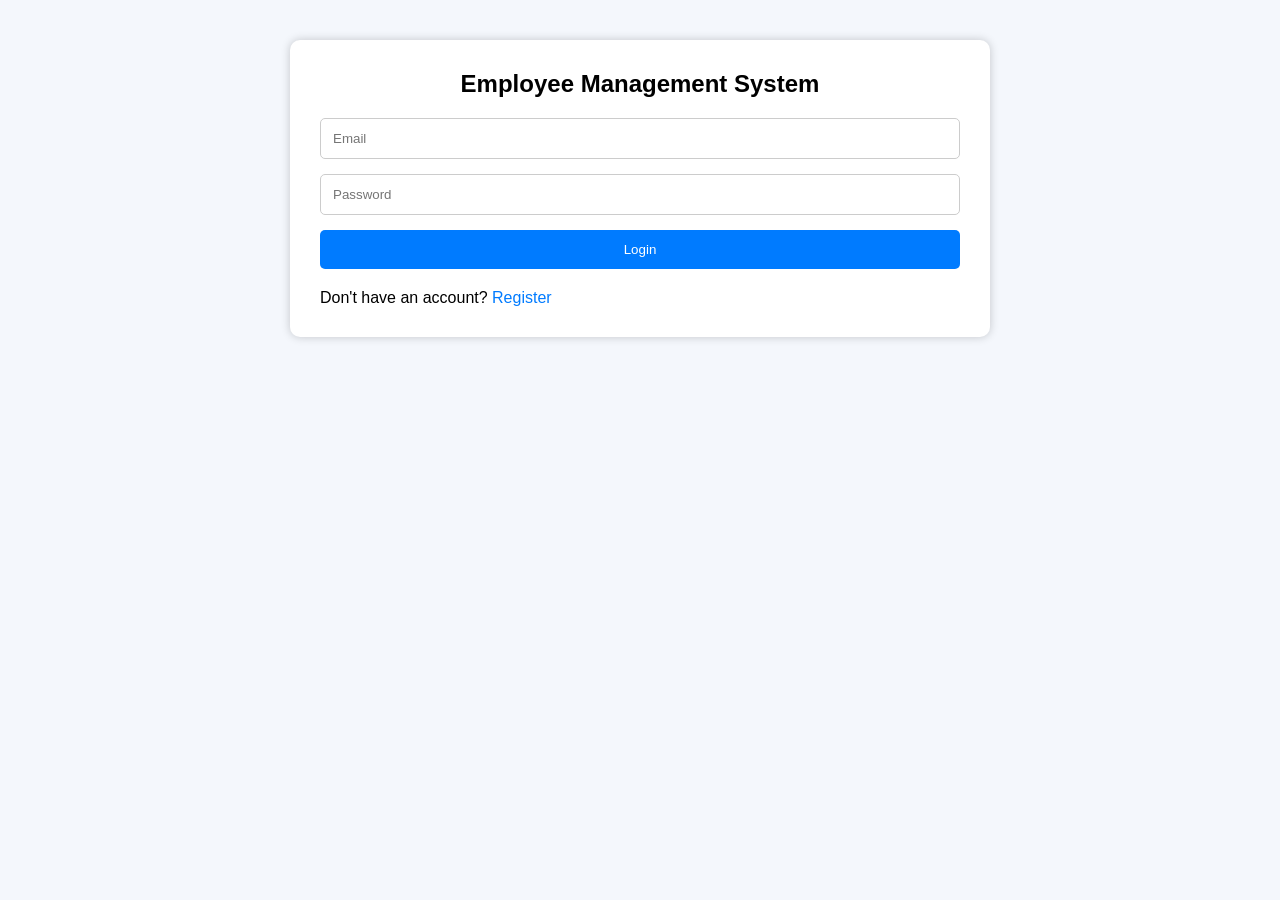
<file: frontend/index.html>
<!DOCTYPE html>
<html>
<head>
    <title>Employee Management - Login</title>
    <link rel="stylesheet" href="css/style.css">
</head>

<body>

<div class="container">

<h2>Employee Management System</h2>

<form id="loginForm">

<input
type="email"
id="email"
placeholder="Email"
required>

<input
type="password"
id="password"
placeholder="Password"
required>

<button type="submit">
Login
</button>

</form>

<p>
Don't have an account?
<a href="register.html">Register</a>
</p>

</div>

<script src="js/login.js"></script>

</body>
</html>
</file>
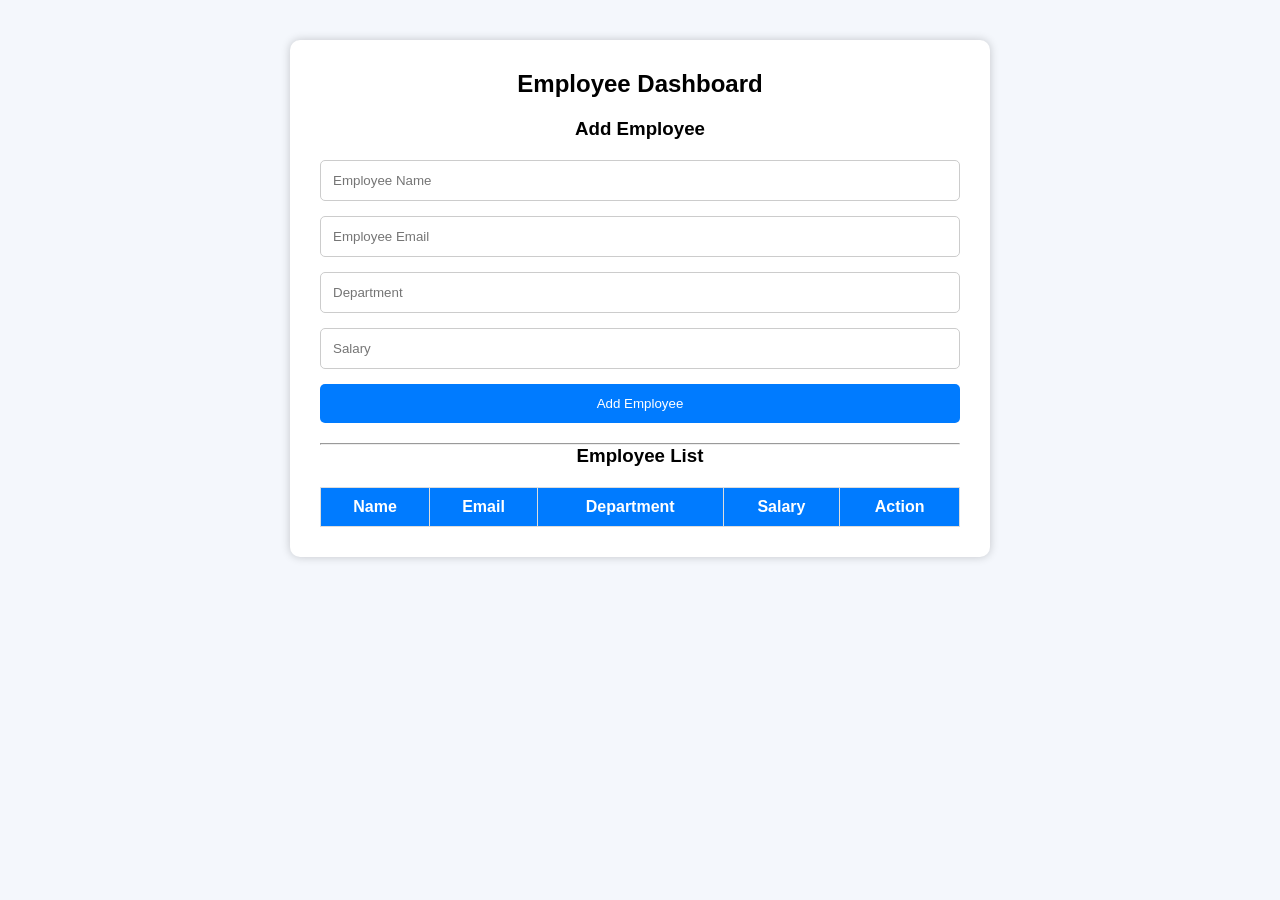
<file: frontend/dashboard.html>
<!DOCTYPE html>
<html>

<head>

<title>Dashboard</title>

<link rel="stylesheet" href="css/style.css">

</head>

<body>

<div class="container">

<h2>Employee Dashboard</h2>

<h3>Add Employee</h3>

<form id="employeeForm">

<input
id="name"
placeholder="Employee Name"
required>

<input
id="email"
placeholder="Employee Email"
required>

<input
id="department"
placeholder="Department"
required>

<input
id="salary"
placeholder="Salary"
required>

<button>
Add Employee
</button>

</form>

<hr>

<h3>Employee List</h3>

<table>

<thead>

<tr>

<th>Name</th>

<th>Email</th>

<th>Department</th>

<th>Salary</th>

<th>Action</th>

</tr>

</thead>

<tbody id="employeeTable">

</tbody>

</table>

</div>

<script src="js/dashboard.js"></script>

</body>

</html>
</file>
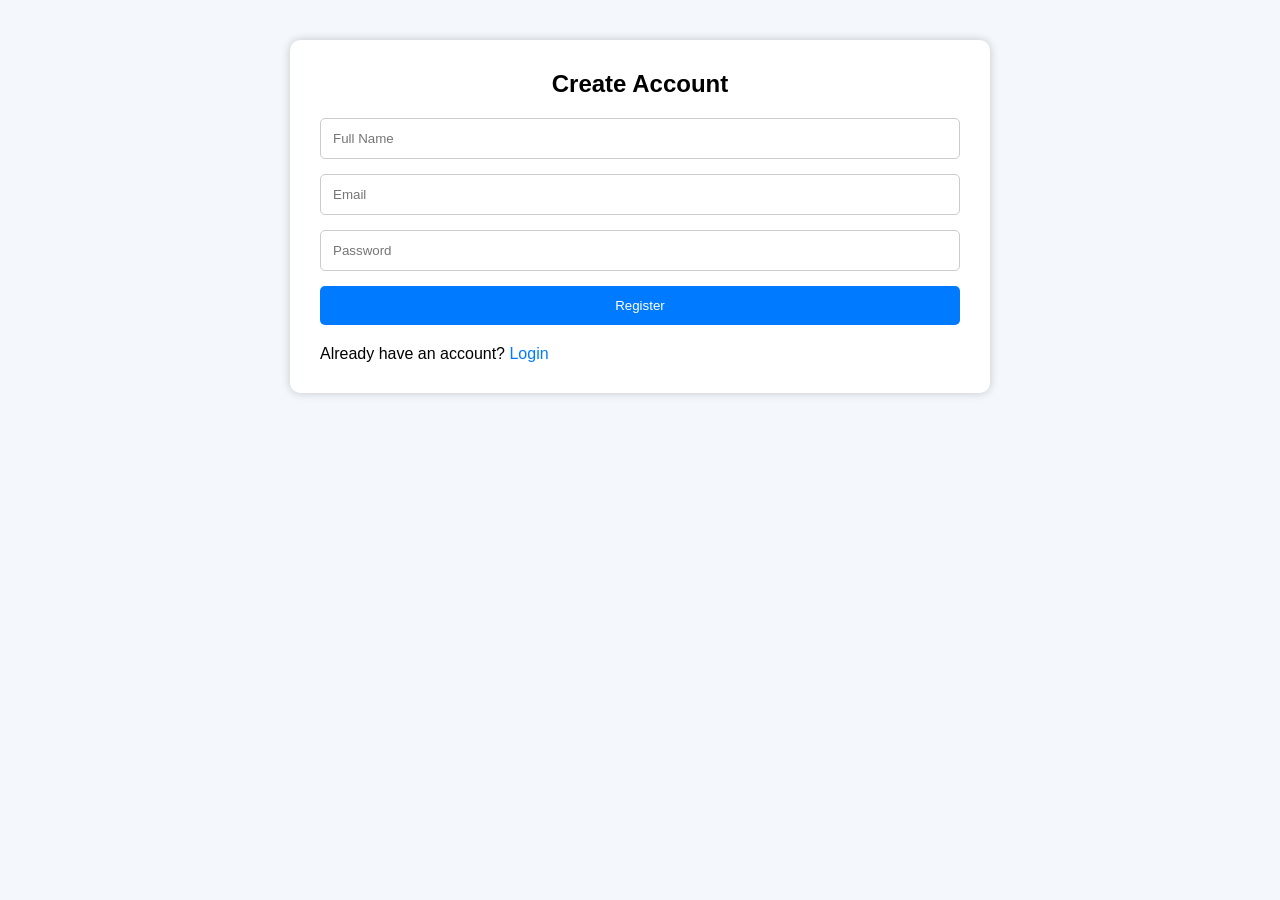
<file: frontend/register.html>
<!DOCTYPE html>
<html>

<head>

<title>Register</title>

<link rel="stylesheet" href="css/style.css">

</head>

<body>

<div class="container">

<h2>Create Account</h2>

<form id="registerForm">

<input
type="text"
id="name"
placeholder="Full Name"
required>

<input
type="email"
id="email"
placeholder="Email"
required>

<input
type="password"
id="password"
placeholder="Password"
required>

<button>
Register
</button>

</form>

<p>

Already have an account?

<a href="index.html">
Login
</a>

</p>

</div>

<script src="js/register.js"></script>

</body>

</html>
</file>
<file: frontend/css/style.css>
*{
margin:0;
padding:0;
box-sizing:border-box;
font-family:Arial,sans-serif;
}

body{
background:#f4f7fc;
display:flex;
justify-content:center;
padding:40px;
}

.container{
background:white;
width:700px;
padding:30px;
border-radius:10px;
box-shadow:0 0 10px rgba(0,0,0,.2);
}

h2,h3{
margin-bottom:20px;
text-align:center;
}

form{
display:flex;
flex-direction:column;
gap:15px;
margin-bottom:20px;
}

input{
padding:12px;
border:1px solid #ccc;
border-radius:5px;
}

button{
padding:12px;
background:#007BFF;
color:white;
border:none;
border-radius:5px;
cursor:pointer;
}

button:hover{
background:#0056b3;
}

table{
width:100%;
border-collapse:collapse;
margin-top:20px;
}

table th,
table td{
border:1px solid #ddd;
padding:10px;
text-align:center;
}

th{
background:#007BFF;
color:white;
}

.delete{
background:red;
padding:6px 10px;
color:white;
border:none;
cursor:pointer;
}

.edit{
background:green;
padding:6px 10px;
color:white;
border:none;
cursor:pointer;
}

a{
text-decoration:none;
color:#007BFF;
}
</file>
